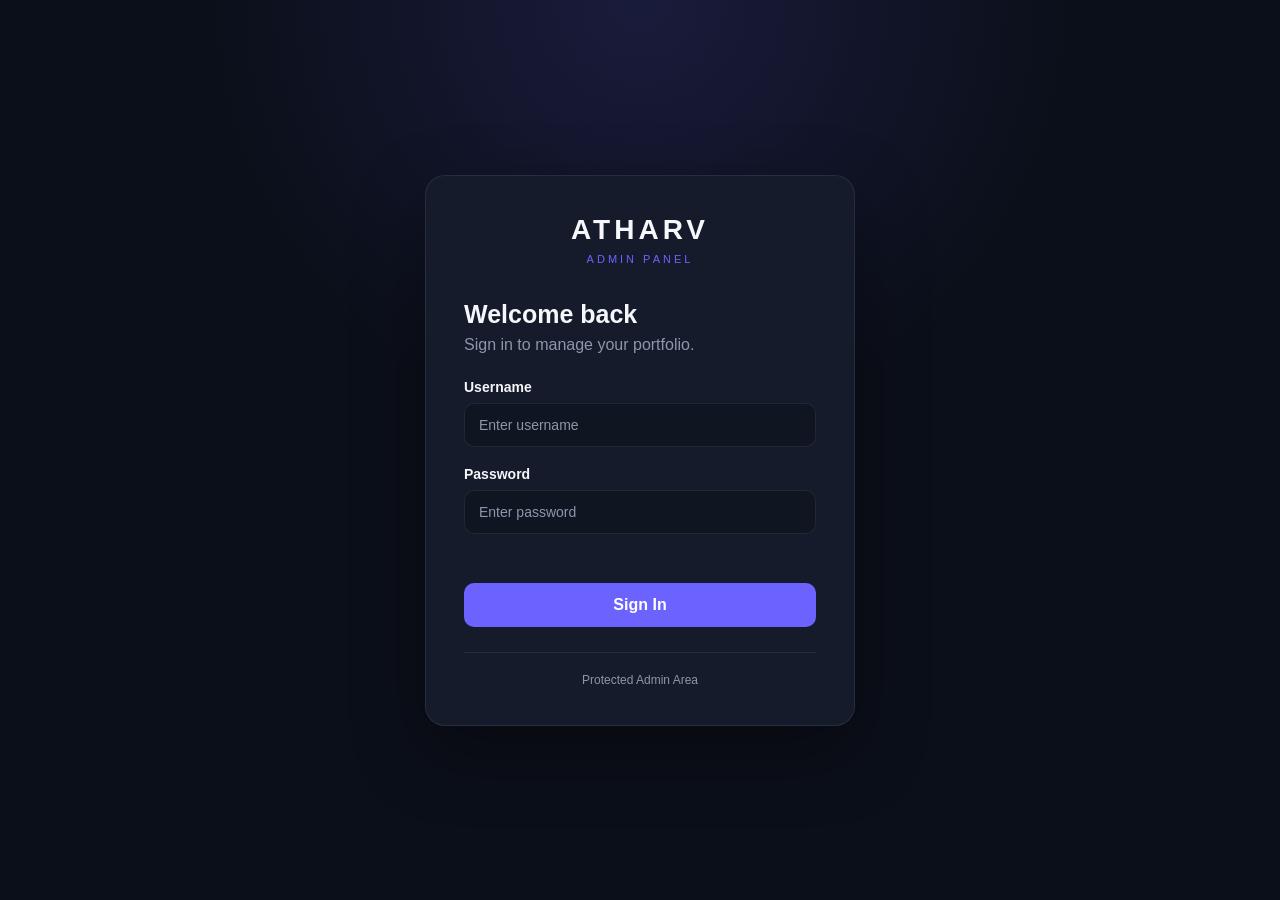
<file: admin/index.html>
<!DOCTYPE html>
<html lang="en">
<head>
    <meta charset="UTF-8">
    <meta name="viewport" content="width=device-width, initial-scale=1.0">

    <title>Admin Dashboard | Atharv Kanade</title>

    <link rel="stylesheet" href="style.css">
</head>

<body>

<div class="dashboard">

    <!-- SIDEBAR -->
    <aside class="sidebar">

        <div class="brand">
            <h2>ATHARV</h2>
            <span>ADMIN PANEL</span>
        </div>

        <nav>

            <button class="nav-item active" data-section="overview">
                📊 Dashboard
            </button>

            <button class="nav-item" data-section="messages">
                💬 Messages
            </button>

            <button class="nav-item" data-section="projects">
                🚀 Projects
            </button>

            <button class="nav-item" data-section="skills">
                🛠️ Skills
            </button>

            <button class="nav-item" data-section="experience">
                💼 Experience
            </button>

            <button class="nav-item" data-section="education">
                🎓 Education
            </button>

            <button class="nav-item" data-section="visitors">
                👁️ Visitors
            </button>

        </nav>

        <button id="logoutBtn" class="logout-btn">
            🚪 Logout
        </button>

    </aside>


    <!-- MAIN CONTENT -->
    <main class="main">

        <!-- TOP BAR -->
        <header class="topbar">

            <div>
                <h1 id="pageTitle">Dashboard</h1>
                <p id="welcomeText">
                    Welcome back, Admin
                </p>
            </div>

            <div class="admin-profile">
                <div class="avatar">
                    A
                </div>

                <div>
                    <strong id="adminUsername">
                        Admin
                    </strong>

                    <small>
                        Administrator
                    </small>
                </div>
            </div>

        </header>


        <!-- OVERVIEW -->
        <section id="overview" class="section active">

            <div class="stats-grid">

                <div class="stat-card">
                    <span>👁️</span>
                    <p>Visitors Today</p>
                    <h2 id="visitorsToday">0</h2>
                </div>

                <div class="stat-card">
                    <span>📅</span>
                    <p>This Month</p>
                    <h2 id="visitorsMonth">0</h2>
                </div>

                <div class="stat-card">
                    <span>📆</span>
                    <p>This Year</p>
                    <h2 id="visitorsYear">0</h2>
                </div>

                <div class="stat-card">
                    <span>👥</span>
                    <p>Total Visitors</p>
                    <h2 id="visitorsTotal">0</h2>
                </div>

                <div class="stat-card">
                    <span>💬</span>
                    <p>Messages</p>
                    <h2 id="totalContacts">0</h2>
                </div>

                <div class="stat-card">
                    <span>🚀</span>
                    <p>Projects</p>
                    <h2 id="totalProjects">0</h2>
                </div>

                <div class="stat-card">
                    <span>🛠️</span>
                    <p>Skills</p>
                    <h2 id="totalSkills">0</h2>
                </div>

                <div class="stat-card">
                    <span>💼</span>
                    <p>Experience</p>
                    <h2 id="totalExperience">0</h2>
                </div>

            </div>


            <div class="dashboard-grid">

                <div class="panel">

                    <div class="panel-header">
                        <h2>Visitor Analytics</h2>

                        <select id="visitorPeriod">
                            <option value="daily">Daily</option>
                            <option value="monthly">Monthly</option>
                            <option value="yearly">Yearly</option>
                        </select>
                    </div>

                    <div class="chart-placeholder">
                        <div id="visitorChart">
                            Visitor chart will appear here
                        </div>
                    </div>

                </div>


                <div class="panel">

                    <div class="panel-header">
                        <h2>Quick Overview</h2>
                    </div>

                    <div class="quick-list">

                        <div>
                            <span>🎓 Education</span>
                            <strong id="totalEducation">0</strong>
                        </div>

                        <div>
                            <span>💬 Messages</span>
                            <strong id="quickMessages">0</strong>
                        </div>

                        <div>
                            <span>🚀 Projects</span>
                            <strong id="quickProjects">0</strong>
                        </div>

                        <div>
                            <span>👁️ Visitors</span>
                            <strong id="quickVisitors">0</strong>
                        </div>

                    </div>

                </div>

            </div>

        </section>


        <!-- MESSAGES -->
        <section id="messages" class="section">

            <div class="section-header">

                <div>
                    <h2>Messages</h2>
                    <p>Messages received from your portfolio.</p>
                </div>

            </div>

            <div id="messagesContainer" class="content-container">
                Loading messages...
            </div>

        </section>


        <!-- PROJECTS -->
        <section id="projects" class="section">

            <div class="section-header">

                <div>
                    <h2>Projects</h2>
                    <p>Manage your portfolio projects.</p>
                </div>

                <button class="primary-btn">
                    + Add Project
                </button>

            </div>

            <div id="projectsContainer" class="content-container">
                Loading projects...
            </div>

        </section>


        <!-- SKILLS -->
        <section id="skills" class="section">

            <div class="section-header">

                <div>
                    <h2>Skills</h2>
                    <p>Manage your technical skills.</p>
                </div>

                <button class="primary-btn">
                    + Add Skill
                </button>

            </div>

            <div id="skillsContainer" class="content-container">
                Loading skills...
            </div>

        </section>


        <!-- EXPERIENCE -->
        <section id="experience" class="section">

            <div class="section-header">

                <div>
                    <h2>Experience</h2>
                    <p>Manage your professional experience.</p>
                </div>

                <button class="primary-btn">
                    + Add Experience
                </button>

            </div>

            <div id="experienceContainer" class="content-container">
                Loading experience...
            </div>

        </section>


        <!-- EDUCATION -->
        <section id="education" class="section">

            <div class="section-header">

                <div>
                    <h2>Education</h2>
                    <p>Manage your education information.</p>
                </div>

                <button class="primary-btn">
                    + Add Education
                </button>

            </div>

            <div id="educationContainer" class="content-container">
                Loading education...
            </div>

        </section>


        <!-- VISITORS -->
        <section id="visitors" class="section">

            <div class="section-header">

                <div>
                    <h2>Visitor Analytics</h2>
                    <p>Monitor visitors to your portfolio.</p>
                </div>

            </div>

            <div class="visitor-summary">

                <div class="visitor-card">
                    <span>Today</span>
                    <strong id="visitorPageToday">0</strong>
                </div>

                <div class="visitor-card">
                    <span>This Month</span>
                    <strong id="visitorPageMonth">0</strong>
                </div>

                <div class="visitor-card">
                    <span>This Year</span>
                    <strong id="visitorPageYear">0</strong>
                </div>

                <div class="visitor-card">
                    <span>Total</span>
                    <strong id="visitorPageTotal">0</strong>
                </div>

            </div>

            <div class="panel visitor-table-panel">

                <h2>Recent Visitors</h2>

                <div id="visitorTableContainer">
                    Loading visitors...
                </div>

            </div>

        </section>

    </main>

</div>

<script src="dashboard.js"></script>

</body>
</html>
</file>
<file: admin/style.css>
* {
    margin: 0;
    padding: 0;
    box-sizing: border-box;
}

:root {
    --bg: #0b0f19;
    --sidebar: #101522;
    --card: #151b2b;
    --card-hover: #1a2235;
    --border: rgba(255, 255, 255, 0.08);
    --text: #f5f7fb;
    --muted: #8d96aa;
    --accent: #6c63ff;
    --accent-hover: #7c74ff;
    --danger: #ef5350;
    --success: #35c98b;
}

body {
    font-family: Inter, Arial, sans-serif;
    background: var(--bg);
    color: var(--text);
    min-height: 100vh;
}

button {
    font: inherit;
}

.dashboard {
    display: flex;
    min-height: 100vh;
}

/* =========================
   SIDEBAR
========================= */

.sidebar {
    width: 250px;
    background: var(--sidebar);
    border-right: 1px solid var(--border);
    padding: 28px 18px;
    display: flex;
    flex-direction: column;
    position: fixed;
    top: 0;
    bottom: 0;
    left: 0;
}

.brand {
    padding: 0 14px 30px;
    border-bottom: 1px solid var(--border);
    margin-bottom: 24px;
}

.brand h2 {
    font-size: 22px;
    letter-spacing: 2px;
}

.brand span {
    display: block;
    color: var(--accent);
    font-size: 10px;
    letter-spacing: 2px;
    margin-top: 5px;
}

.sidebar nav {
    display: flex;
    flex-direction: column;
    gap: 7px;
}

.nav-item {
    border: 0;
    background: transparent;
    color: var(--muted);
    padding: 13px 14px;
    border-radius: 10px;
    text-align: left;
    cursor: pointer;
    transition: 0.2s ease;
}

.nav-item:hover {
    background: rgba(108, 99, 255, 0.1);
    color: var(--text);
}

.nav-item.active {
    background: var(--accent);
    color: white;
}

.logout-btn {
    margin-top: auto;
    border: 1px solid rgba(239, 83, 80, 0.25);
    background: rgba(239, 83, 80, 0.08);
    color: #ff8a87;
    padding: 12px;
    border-radius: 10px;
    cursor: pointer;
}

.logout-btn:hover {
    background: rgba(239, 83, 80, 0.15);
}

/* =========================
   MAIN
========================= */

.main {
    margin-left: 250px;
    width: calc(100% - 250px);
    padding: 30px;
}

.topbar {
    display: flex;
    justify-content: space-between;
    align-items: center;
    margin-bottom: 32px;
}

.topbar h1 {
    font-size: 30px;
}

.topbar p {
    color: var(--muted);
    margin-top: 5px;
}

.admin-profile {
    display: flex;
    align-items: center;
    gap: 11px;
}

.admin-profile small {
    display: block;
    color: var(--muted);
    margin-top: 3px;
}

.avatar {
    width: 42px;
    height: 42px;
    border-radius: 50%;
    background: var(--accent);
    display: grid;
    place-items: center;
    font-weight: bold;
}

/* =========================
   SECTIONS
========================= */

.section {
    display: none;
}

.section.active {
    display: block;
}

.section-header {
    display: flex;
    justify-content: space-between;
    align-items: center;
    margin-bottom: 24px;
}

.section-header h2 {
    font-size: 24px;
}

.section-header p {
    color: var(--muted);
    margin-top: 6px;
}

/* =========================
   STAT CARDS
========================= */

.stats-grid {
    display: grid;
    grid-template-columns: repeat(4, 1fr);
    gap: 18px;
    margin-bottom: 24px;
}

.stat-card {
    background: var(--card);
    border: 1px solid var(--border);
    border-radius: 15px;
    padding: 22px;
    transition: 0.2s ease;
}

.stat-card:hover {
    transform: translateY(-2px);
    background: var(--card-hover);
}

.stat-card span {
    font-size: 22px;
}

.stat-card p {
    color: var(--muted);
    font-size: 13px;
    margin-top: 14px;
}

.stat-card h2 {
    font-size: 28px;
    margin-top: 6px;
}

/* =========================
   DASHBOARD PANELS
========================= */

.dashboard-grid {
    display: grid;
    grid-template-columns: 2fr 1fr;
    gap: 20px;
}

.panel {
    background: var(--card);
    border: 1px solid var(--border);
    border-radius: 15px;
    padding: 22px;
}

.panel-header {
    display: flex;
    justify-content: space-between;
    align-items: center;
    margin-bottom: 20px;
}

.panel-header h2 {
    font-size: 18px;
}

.panel-header select {
    background: var(--sidebar);
    border: 1px solid var(--border);
    color: var(--text);
    padding: 8px 10px;
    border-radius: 8px;
}

.chart-placeholder {
    height: 280px;
    display: grid;
    place-items: center;
    color: var(--muted);
    border: 1px dashed var(--border);
    border-radius: 10px;
}

.quick-list {
    display: flex;
    flex-direction: column;
    gap: 15px;
}

.quick-list div {
    display: flex;
    justify-content: space-between;
    padding: 13px 0;
    border-bottom: 1px solid var(--border);
}

.quick-list span {
    color: var(--muted);
}

/* =========================
   CONTENT
========================= */

.content-container {
    background: var(--card);
    border: 1px solid var(--border);
    border-radius: 15px;
    padding: 22px;
    min-height: 180px;
    color: var(--muted);
}

.primary-btn {
    border: 0;
    background: var(--accent);
    color: white;
    padding: 11px 17px;
    border-radius: 9px;
    cursor: pointer;
    font-weight: 600;
    transition: 0.2s ease;
}

.primary-btn:hover {
    background: var(--accent-hover);
}

/* =========================
   VISITORS
========================= */

.visitor-summary {
    display: grid;
    grid-template-columns: repeat(4, 1fr);
    gap: 18px;
    margin-bottom: 22px;
}

.visitor-card {
    background: var(--card);
    border: 1px solid var(--border);
    border-radius: 15px;
    padding: 22px;
}

.visitor-card span {
    color: var(--muted);
    font-size: 13px;
}

.visitor-card strong {
    display: block;
    font-size: 30px;
    margin-top: 8px;
}

.visitor-table-panel h2 {
    margin-bottom: 20px;
}

/* =========================
   RESPONSIVE
========================= */

@media (max-width: 1100px) {

    .stats-grid {
        grid-template-columns: repeat(2, 1fr);
    }

    .dashboard-grid {
        grid-template-columns: 1fr;
    }

    .visitor-summary {
        grid-template-columns: repeat(2, 1fr);
    }
}

@media (max-width: 750px) {

    .sidebar {
        width: 70px;
        padding: 20px 10px;
    }

    .brand {
        padding: 0 0 20px;
        text-align: center;
    }

    .brand h2 {
        font-size: 14px;
    }

    .brand span {
        display: none;
    }

    .nav-item {
        font-size: 0;
        text-align: center;
    }

    .nav-item::first-letter {
        font-size: 20px;
    }

    .logout-btn {
        font-size: 0;
    }

    .logout-btn::first-letter {
        font-size: 20px;
    }

    .main {
        margin-left: 70px;
        width: calc(100% - 70px);
        padding: 20px;
    }

    .topbar h1 {
        font-size: 24px;
    }

    .admin-profile {
        display: none;
    }

    .stats-grid {
        grid-template-columns: 1fr;
    }

    .visitor-summary {
        grid-template-columns: 1fr;
    }
}

/* =========================
   LOGIN PAGE
========================= */

.login-page {
    min-height: 100vh;
    display: flex;
    align-items: center;
    justify-content: center;
    padding: 20px;
    background:
        radial-gradient(
            circle at top,
            rgba(108, 99, 255, 0.15),
            transparent 40%
        ),
        var(--bg);
}

.login-container {
    width: 100%;
    max-width: 430px;
}

.login-card {
    background: var(--card);
    border: 1px solid var(--border);
    border-radius: 20px;
    padding: 38px;
    box-shadow: 0 25px 70px rgba(0, 0, 0, 0.35);
}

.login-brand {
    text-align: center;
    margin-bottom: 35px;
}

.login-brand h1 {
    font-size: 28px;
    letter-spacing: 4px;
}

.login-brand p {
    color: var(--accent);
    font-size: 11px;
    letter-spacing: 3px;
    margin-top: 7px;
}

.login-header {
    margin-bottom: 25px;
}

.login-header h2 {
    font-size: 25px;
}

.login-header p {
    color: var(--muted);
    margin-top: 7px;
}

.form-group {
    margin-bottom: 19px;
}

.form-group label {
    display: block;
    margin-bottom: 8px;
    font-size: 14px;
    font-weight: 600;
}

.form-group input {
    width: 100%;
    padding: 13px 14px;
    border-radius: 10px;
    border: 1px solid var(--border);
    background: var(--sidebar);
    color: var(--text);
    outline: none;
    font-size: 14px;
}

.form-group input:focus {
    border-color: var(--accent);
    box-shadow: 0 0 0 3px rgba(108, 99, 255, 0.12);
}

.form-group input::placeholder {
    color: var(--muted);
}

.login-error {
    min-height: 20px;
    color: #ff8a87;
    font-size: 13px;
    margin-bottom: 10px;
}

.login-btn {
    width: 100%;
    border: 0;
    border-radius: 10px;
    padding: 13px;
    background: var(--accent);
    color: white;
    font-weight: 700;
    cursor: pointer;
    transition: 0.2s ease;
}

.login-btn:hover:not(:disabled) {
    background: var(--accent-hover);
    transform: translateY(-1px);
}

.login-btn:disabled {
    opacity: 0.65;
    cursor: not-allowed;
}

.login-footer {
    text-align: center;
    margin-top: 25px;
    padding-top: 20px;
    border-top: 1px solid var(--border);
    color: var(--muted);
    font-size: 12px;
}
</file>
